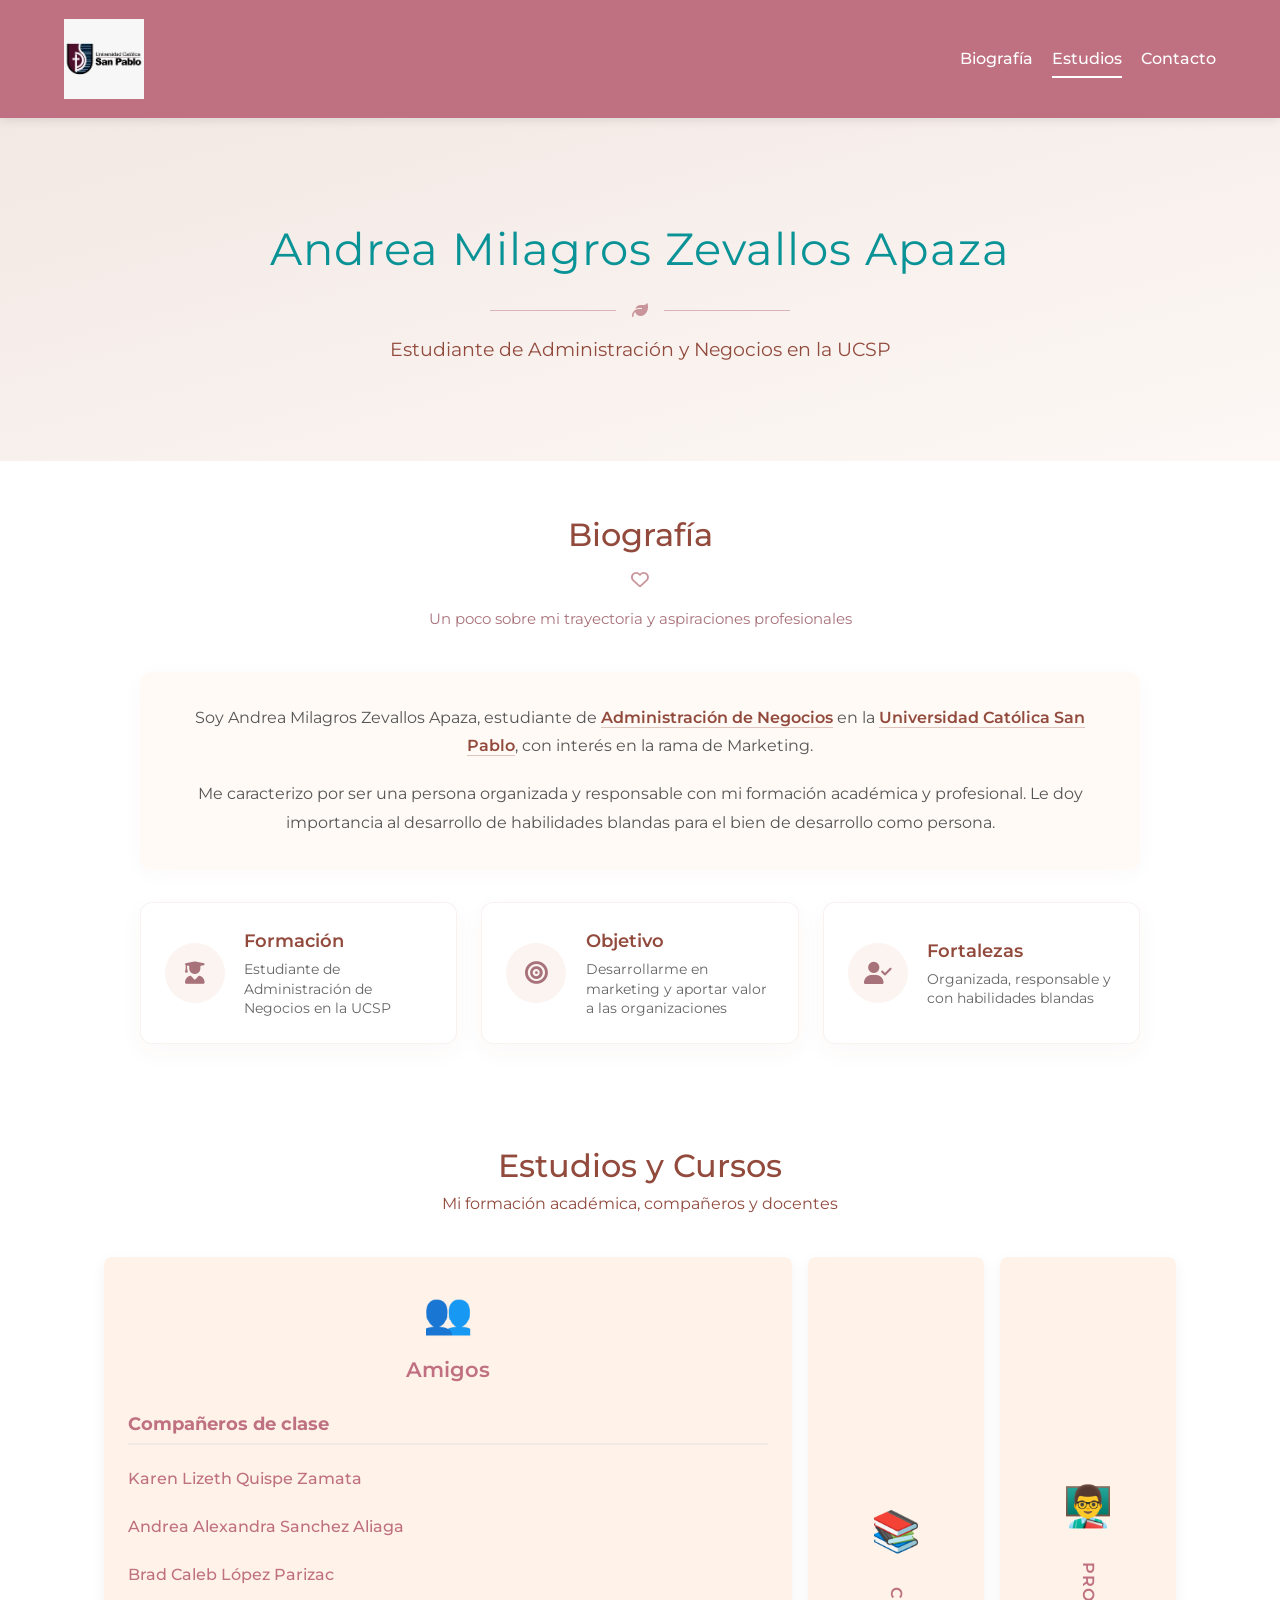
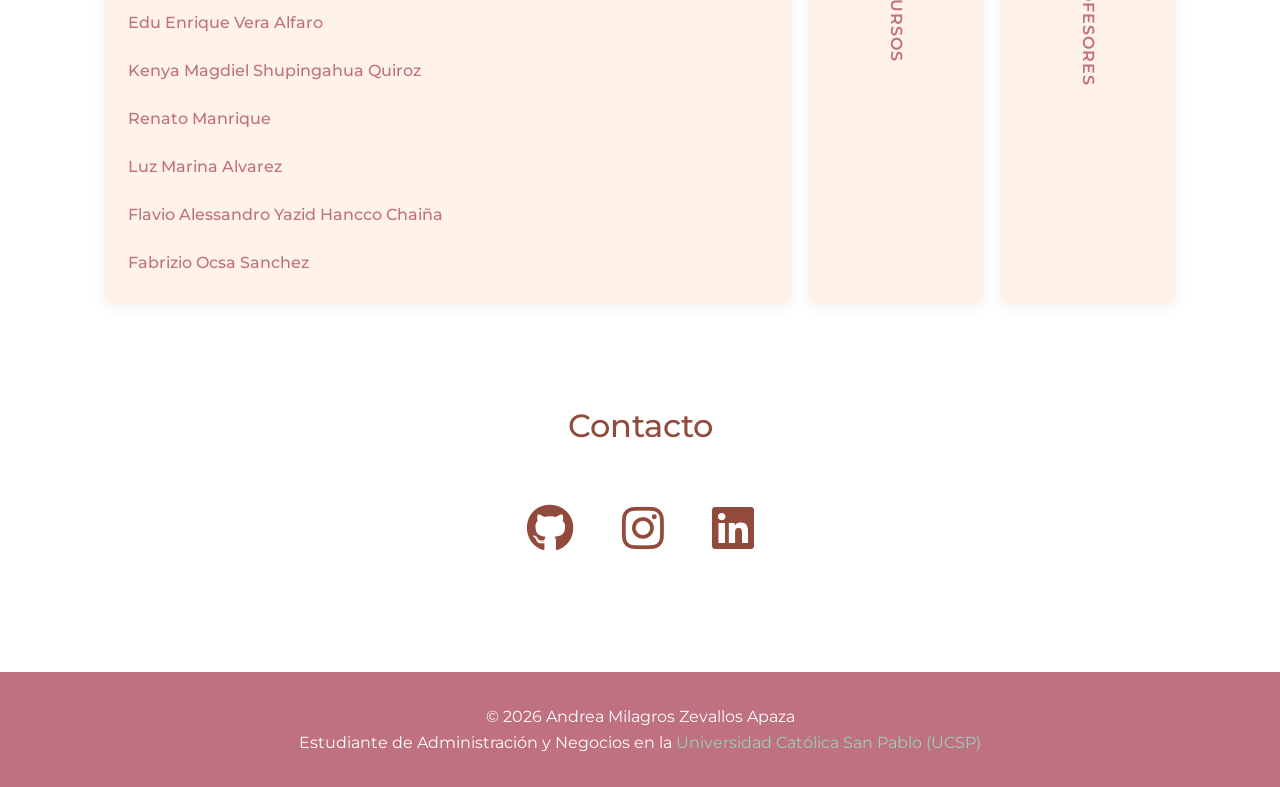
<file: index.html>
<!DOCTYPE html>
<html lang="es">
<head>
  <meta charset="UTF-8">
  <meta name="viewport" content="width=device-width, initial-scale=1.0">
  <meta name="description" content="Andrea Milagros Zevallos Apaza - Estudiante de Administración y Negocios en la UCSP. Especializada en Marketing, con enfoque en liderazgo y desarrollo profesional.">
  <meta name="keywords" content="Andrea Zevallos, administración negocios, marketing, UCSP, estudiante">
  <meta name="author" content="Andrea Milagros Zevallos Apaza">
  <meta name="language" content="es">
  <meta name="robots" content="index, follow">
  
  
  <meta property="og:title" content="Andrea Milagros Zevallos Apaza - Estudiante de Administración">
  <meta property="og:description" content="Conoce mi trayectoria académica, formación y aspiraciones profesionales en marketing y administración de negocios.">
  <meta property="og:type" content="website">
  <meta property="og:url" content="https://andreazevallos.github.io/">
  <meta property="og:image" content="https://andreazevallos.github.io/logo.webp">
  
  
  <meta name="twitter:card" content="summary">
  <meta name="twitter:title" content="Andrea Milagros Zevallos Apaza">
  <meta name="twitter:description" content="Estudiante de Administración y Negocios - Especializada en Marketing">
  <meta name="twitter:image" content="https://andreazevallos.github.io/logo.webp">
  
  
  <meta rel="canonical" href="https://andreazevallos.github.io/">
  
  <title>Andrea Milagros Zevallos Apaza - Administración y Negocios | UCSP</title>
  <link rel="icon" href="favicon.ico">
  <link href="https://fonts.googleapis.com/css2?family=Montserrat:wght@300;400;600&display=swap" rel="stylesheet">
  <link rel="stylesheet" href="https://cdnjs.cloudflare.com/ajax/libs/font-awesome/6.5.1/css/all.min.css">
  <link rel="stylesheet" href="styles.css">
  
  
  <script type="application/ld+json">
  {
    "@context": "https://schema.org",
    "@type": "Person",
    "name": "Andrea Milagros Zevallos Apaza",
    "url": "https://andreazevallos.github.io/",
    "image": "https://andreazevallos.github.io/logo.webp",
    "description": "Estudiante de Administración y Negocios en la UCSP especializada en Marketing",
    "jobTitle": "Estudiante",
    "affiliation": {
      "@type": "Organization",
      "name": "Universidad Católica San Pablo",
      "url": "https://ucsp.edu.pe/"
    },
    "sameAs": [
      "https://github.com/andreazevallos",
      "https://www.instagram.com/amza111004/",
      "https://www.linkedin.com/in/andrea-zevallos-0405a1241/"
    ]
  }
  </script>
</head>
<body>
  <header>
    <div class="logo"><img src="logo.webp" alt="Logo Andrea Zevallos"></div>
    <nav class="navbar" aria-label="Navegación principal">
      <a href="#biografia">Biografía</a>
      <a href="#estudios">Estudios</a>
      <a href="#contacto">Contacto</a>
    </nav>
  </header>

  <main>
    <section class="hero" aria-label="Presentación principal">
      <h1>Andrea Milagros Zevallos Apaza</h1>
      <div class="hero-divider">
        <span class="line"></span>
        <i class="fa-solid fa-leaf"></i>
        <span class="line"></span>
      </div>
      <p>Estudiante de Administración y Negocios en la UCSP</p>
    </section>

    <section id="biografia" class="content-section">
      <div class="section-title">
        <h2>Biografía</h2>
        <div class="title-divider">
          <i class="fa-regular fa-heart"></i>
        </div>
        <p class="subtitle">Un poco sobre mi trayectoria y aspiraciones profesionales</p>
      </div>
      
      <div class="bio-container">
        <div class="bio-main-card">
          <p>Soy Andrea Milagros Zevallos Apaza, estudiante de <a href="https://ucsp.edu.pe/carreras/administracion-negocios/" target="_blank" rel="noopener noreferrer">Administración de Negocios</a> en la <a href="https://ucsp.edu.pe/" target="_blank" rel="noopener noreferrer">Universidad Católica San Pablo</a>, con interés en la rama de Marketing.</p>
          <p>Me caracterizo por ser una persona organizada y responsable con mi formación académica y profesional. Le doy importancia al desarrollo de habilidades blandas para el bien de desarrollo como persona.</p>
        </div>

        <div class="bio-features-grid">
          
          <div class="feature-card">
            <div class="feature-icon-wrapper">
              <i class="fa-solid fa-user-graduate"></i>
            </div>
            <div class="feature-text">
              <h3>Formación</h3>
              <p>Estudiante de Administración de Negocios en la UCSP</p>
            </div>
          </div>

          <div class="feature-card">
            <div class="feature-icon-wrapper">
              <i class="fa-solid fa-bullseye"></i>
            </div>
            <div class="feature-text">
              <h3>Objetivo</h3>
              <p>Desarrollarme en marketing y aportar valor a las organizaciones</p>
            </div>
          </div>

          <div class="feature-card">
            <div class="feature-icon-wrapper">
              <i class="fa-solid fa-user-check"></i>
            </div>
            <div class="feature-text">
              <h3>Fortalezas</h3>
              <p>Organizada, responsable y con habilidades blandas</p>
            </div>
          </div>

        </div>
      </div>
    </section>

    <section id="estudios" class="content-section">
      <div class="section-title">
        <h2>Estudios y Cursos</h2>
        <p>Mi formación académica, compañeros y docentes</p>
      </div>
      
      <div class="interactive-accordion">
        
        <div class="accordion-item active">
          <div class="accordion-header">
            <span class="accordion-emoji" aria-label="Amigos y compañeros">👥</span>
            <h3 class="accordion-title">Amigos</h3>
          </div>
          <div class="accordion-content">
            <h3>Compañeros de clase</h3>
            <div class="collaborators">
              <a class="collaborator-link" href="https://karenzamata.github.io/Karenquispezamata.github.io/#contacto" target="_blank" rel="noopener noreferrer">Karen Lizeth Quispe Zamata</a>
              <a class="collaborator-link" href="https://andreasanchezaliaga.github.io/Andrea-Alexandra-S-nchez-Aliaga/" target="_blank" rel="noopener noreferrer">Andrea Alexandra Sanchez Aliaga</a>
              <a class="collaborator-link" href="https://caleb19-666.github.io/pagina-shrek/index.html#pasatiempos" target="_blank" rel="noopener noreferrer">Brad Caleb López Parizac</a>
              <a class="collaborator-link" href="https://edu-enrrique-vera-alfaro.github.io/edu-enrique-vera-alfaro/" target="_blank" rel="noopener noreferrer">Edu Enrique Vera Alfaro</a>
              <a class="collaborator-link" href="https://kenya-sq.github.io/Kenya-Shupingahua-Quiroz/" target="_blank" rel="noopener noreferrer">Kenya Magdiel Shupingahua Quiroz</a>
              <a class="collaborator-link" href="https://renatomanuelmanrique4-jpg.github.io/" target="_blank" rel="noopener noreferrer">Renato Manrique</a>
              <a class="collaborator-link" href="https://luz-marina-alvarez.netlify.app/" target="_blank" rel="noopener noreferrer">Luz Marina Alvarez</a>
              <a class="collaborator-link" href="https://flavio-hc.github.io/pagina-personal/" target="_blank" rel="noopener noreferrer">Flavio Alessandro Yazid Hancco Chaiña</a>
              <a class="collaborator-link" href="https://lorian0x.github.io/" target="_blank" rel="noopener noreferrer">Fabrizio Ocsa Sanchez</a>
            </div>
          </div>
        </div>

        <div class="accordion-item">
          <div class="accordion-header">
            <span class="accordion-emoji" aria-label="Cursos y materias">📚</span>
            <h3 class="accordion-title">Cursos</h3>
          </div>
          <div class="accordion-content">
            <h3>Cursos Actuales</h3>
            <ul>
              <li>Diseño de Estrategias Omnicanal</li>
              <li>Introducción a Computación</li>
              <li>Liderazgo</li>
              <li>Logística</li>
              <li>Microeconomía</li>
              <li>Teología II</li>
              <li>Moral</li>
              <li>Taller de Investigación I</li>
            </ul>
          </div>
        </div>

        <div class="accordion-item">
          <div class="accordion-header">
            <span class="accordion-emoji" aria-label="Profesores y docentes">👨‍🏫</span>
            <h3 class="accordion-title">Profesores</h3>
          </div>
          <div class="accordion-content">
            <h3>Docentes</h3>
            <ul>
              <li><a href="https://www.linkedin.com/in/ecuadrosv/" target="_blank" rel="noopener noreferrer">Ernesto Cuadros</a> - Introducción a la Computación</li>
              <li><a href="https://www.linkedin.com/in/rosmery-violeta-quispe-zavala-58374638/" target="_blank" rel="noopener noreferrer">Rosmery Violeta Quispe Zavala</a> - Introducción a la Computación</li>
              <li><a href="https://www.linkedin.com/in/ana-elizabeth-g%C3%B3mez-burns-4502263b/" target="_blank" rel="noopener noreferrer">Ana Elizabeth Gómez Burns</a> - Diseño de Estrategias Omnicanal</li>
              <li><a href="https://www.linkedin.com/in/ana-elizabeth-g%C3%B3mez-burns-4502263b/" target="_blank" rel="noopener noreferrer">Pablo Nuñez</a> - Liderazgo</li>
              <li><a href="https://www.linkedin.com/in/alfredo-betalleluz-3a4b75a3/" target="_blank" rel="noopener noreferrer">Alfredo Jaime Betalleluz Murillo</a> - Logística</li>
              <li><a href="https://www.linkedin.com/in/antonio-escobar-20612664/" target="_blank" rel="noopener noreferrer">Antonio Miguel Escobar Juárez</a> - Microeconomía</li>
              <li><a href="https://www.linkedin.com/in/joseph-zea-castillo-37065b264/" target="_blank" rel="noopener noreferrer">Joseph Efraín Zea Castillo</a> - Moral</li>
              <li><a href="https://www.linkedin.com/in/lieslie-gallegos-arias-investigador-renacyt-773713a5/" target="_blank" rel="noopener noreferrer">Lieslie Gallegos Arias</a> - Taller de Investigación I</li>
              <li><a href="https://www.linkedin.com/in/carlos-antonio-valdivia-laura-24838832/" target="_blank" rel="noopener noreferrer">Carlos Antonio Valdivia Laura</a> - Teología II</li>
            </ul>
          </div>
        </div>

      </div>
    </section>

    <section id="contacto" class="content-section">
      <div class="section-title">
        <h2>Contacto</h2>
      </div>
      
      <div class="social-container" role="list">
        
        <div class="social-item" role="listitem">
          <a href="https://github.com/andreazevallos" target="_blank" rel="noopener noreferrer" class="social-link" aria-label="Perfil de GitHub de Andrea Zevallos">
            <i class="fa-brands fa-github" aria-hidden="true"></i>
          </a>
        </div>

        <div class="social-item" role="listitem">
          <a href="https://www.instagram.com/amza111004/" target="_blank" rel="noopener noreferrer" class="social-link" aria-label="Perfil de Instagram de Andrea Zevallos">
            <i class="fa-brands fa-instagram" aria-hidden="true"></i>
          </a>
        </div>

        <div class="social-item" role="listitem">
          <a href="https://www.linkedin.com/in/andrea-zevallos-0405a1241/" target="_blank" rel="noopener noreferrer" class="social-link" aria-label="Perfil de LinkedIn de Andrea Zevallos">
            <i class="fa-brands fa-linkedin" aria-hidden="true"></i>
          </a>
        </div>

      </div>
    </section>
  </main>

  <footer role="contentinfo">
    <p>&copy; 2026 Andrea Milagros Zevallos Apaza</p>
    <p>Estudiante de Administración y Negocios en la <a href="https://ucsp.edu.pe/" target="_blank" rel="noopener noreferrer">Universidad Católica San Pablo (UCSP)</a></p>
  </footer>
  <script src="script.js"></script>
</body>
</html>
</file>
<file: styles.css>
:root {
  --primary-color: #bf7081;           
  --secondary-color: #0a9396;         
  --accent-color: #94d2bd;          
  --text-color: #023047;              
  --light-text: white;              
  --background: white;                
  --titleprincipal: #8B5E5A;        
  --item-bg: #fff2e8;               
}

* {
  margin: 0;
  padding: 0;
  box-sizing: border-box;
}

body {
  font-family: 'Montserrat', sans-serif;
  color: var(--text-color);
  background-color: var(--background);
  line-height: 1.6;
}

header {
  background-color: var(--primary-color);
  color: #924a3d;
  padding: 1.2rem 5%;
  display: flex;
  justify-content: space-between;
  align-items: center;
  flex-wrap: wrap;
  position: sticky;
  top: 0;
  z-index: 1000;
  box-shadow: 0 2px 10px rgba(0,0,0,0.1);
}

.logo {
  font-size: 1.6rem;
  font-weight: 600;
  display: flex;
  align-items: center;
}

.logo img {
  height: 80px;
  width: auto;
  object-fit: contain;
}

nav.navbar {
  display: flex;
  gap: 1.2rem;
  flex-wrap: wrap;
}

nav a {
  color: var(--light-text);
  text-decoration: none;
  font-weight: 500;
}

.hero {
  background: linear-gradient(to bottom right, #f2e8e4, #fdf8f5);
  color: var(--light-text);
  text-align: center;
  padding: 6rem 2rem;
  display: flex;
  flex-direction: column;
  align-items: center;
}

.hero h1 {
  font-size: 2.8rem;
  font-weight: 400;
  color: #0a9396;
  letter-spacing: 1px;
}

.hero-divider {
  display: flex;
  align-items: center;
  gap: 1rem;
  margin: 1rem 0;
  width: 100%;
  max-width: 300px;
}

.hero-divider .line {
  flex: 1;
  height: 1px;
  background-color: #dcb3b7;
}

.hero-divider i {
  color: #c9949a;
  font-size: 1rem;
}

.hero p {
  font-size: 1.2rem;
  color: #924a3d;
  font-weight: 400;
}

main {
  display: block;
}

.content-section {
  padding: 3rem 5%;
  max-width: 1200px;
  margin: 0 auto;
}

.section-title {
  text-align: center;
  margin-bottom: 2.5rem;
}

.section-title h2 {
  font-size: 2rem;
  color: #924a3d;
  font-weight: 500;
}

.title-divider {
  margin: 0.4rem 0 0.8rem 0;
  color: #c9949a;
  font-size: 1.1rem;
}

.section-title .subtitle {
  color: #a8727a;
  font-size: 0.95rem;
  font-weight: 400;
}

.section-title p {
  color: #924a3d;
  font-size: 1rem;
}


.interactive-accordion {
  display: flex;
  gap: 1rem;
  width: 100%;
  min-height: 340px;
  margin-top: 1.5rem;
}

.accordion-item {
  background: var(--item-bg);
  flex: 1;
  border-radius: 8px;
  padding: 1.5rem;
  cursor: pointer;
  overflow: hidden;
  transition: all 0.5s cubic-bezier(0.25, 1, 0.5, 1);
  box-shadow: 0 5px 15px rgba(0,0,0,0.05);
  display: flex;
  flex-direction: column;
  position: relative;
}


.bio-container {
  max-width: 1000px;
  margin: 0 auto;
  display: flex;
  flex-direction: column;
  gap: 2rem;
}


.bio-main-card {
  background: rgba(255, 242, 232, 0.4);
  padding: 2rem 2.5rem;
  border-radius: 12px;
  box-shadow: 0 4px 20px rgba(146, 74, 61, 0.03);
  text-align: center;
}

.bio-main-card p {
  color: #555;
  font-size: 1rem;
  margin-bottom: 1.2rem;
  line-height: 1.8;
}

.bio-main-card p:last-child {
  margin-bottom: 0;
}

.bio-main-card a {
  color: #924a3d;
  text-decoration: none;
  font-weight: 600;
  border-bottom: 1px solid rgba(146, 74, 61, 0.3);
  transition: border-color 0.3s;
}

.bio-main-card a:hover {
  border-color: #924a3d;
}


.bio-features-grid {
  display: grid;
  grid-template-columns: repeat(auto-fit, minmax(280px, 1fr));
  gap: 1.5rem;
}

.feature-card {
  background: #ffffff;
  padding: 1.5rem;
  border-radius: 12px;
  box-shadow: 0 8px 24px rgba(146, 74, 61, 0.04);
  display: flex;
  align-items: center;
  gap: 1.2rem;
  border: 1px solid rgba(242, 232, 228, 0.5);
  transition: transform 0.3s ease;
}

.feature-card:hover {
  transform: translateY(-3px);
}


.feature-icon-wrapper {
  background-color: #fcf4f0;
  width: 60px;
  height: 60px;
  border-radius: 50%;
  display: flex;
  justify-content: center;
  align-items: center;
  flex-shrink: 0;
}

.feature-icon-wrapper i {
  color: #a8727a;
  font-size: 1.4rem;
}


.feature-text h3 {
  color: #924a3d;
  font-size: 1.1rem;
  font-weight: 600;
  margin-bottom: 0.3rem;
}

.feature-text p {
  color: #666;
  font-size: 0.88rem;
  line-height: 1.4;
}


.accordion-item.active {
  flex: 5;
  cursor: default;
}


.accordion-header {
  display: flex;
  flex-direction: column;
  align-items: center;
  justify-content: center;
  text-align: center;
  margin-bottom: 1rem;
  transition: all 0.3s ease;
}

.accordion-emoji {
  font-size: 2.5rem;
  margin-bottom: 0.5rem;
  display: block;
}

.accordion-title {
  color: var(--primary-color);
  font-size: 1.3rem;
  font-weight: 600;
  white-space: nowrap;
}


.accordion-item:not(.active) .accordion-header {
  margin-bottom: 0;
  height: 100%;
}

.accordion-item:not(.active) .accordion-title {
  writing-mode: vertical-rl;
  text-transform: uppercase;
  letter-spacing: 1px;
  font-size: 1rem;
  margin-top: 1rem;
}


.accordion-content {
  opacity: 0;
  visibility: hidden;
  max-height: 0;
  transition: opacity 0.3s ease, visibility 0.3s ease;
}

.accordion-item.active .accordion-content {
  opacity: 1;
  visibility: visible;
  max-height: 1000px;
  margin-top: 0.5rem;
}

.accordion-content h3 {
  color: var(--primary-color);
  font-size: 1.1rem;
  margin-bottom: 1rem;
  border-bottom: 2px solid #f2e8e4;
  padding-bottom: 0.3rem;
}

.accordion-content ul {
  padding-left: 1.2rem;
}

.accordion-content li {
  color: #444;
  font-size: 0.95rem;
  margin-bottom: 0.8rem;
}

.collaborators {
  display: flex;
  flex-direction: column;
  gap: 0.8rem;
}

.collaborator-link {
  color: var(--primary-color);
  text-decoration: none;
  font-weight: 500;
  font-size: 1rem;
  padding: 0.3rem 0;
  display: inline-block;
}

.collaborator-link:hover {
  text-decoration: underline;
}

.contact-info {
  text-align: center;
  margin-top: 1.5rem;
}

.contact-info a {
  color: var(--primary-color);
  text-decoration: none;
}

footer {
  background-color: var(--primary-color);
  color: #ffffff;
  text-align: center;
  padding: 2rem 1rem;
  margin-top: 3rem;
}

footer a {
  color: var(--accent-color);
  text-decoration: none;
}


@media (max-width: 768px) {
  header {
    flex-direction: column;
    align-items: flex-start;
  }

  nav.navbar {
    flex-direction: column;
    gap: 0.5rem;
    margin-top: 1rem;
  }

  .hero h1 {
    font-size: 2rem;
  }

  
  .interactive-accordion {
    flex-direction: column;
    min-height: auto;
  }
  
  .accordion-item {
    flex: none;
    width: 100%;
    min-height: 80px;
  }
  
  .accordion-item.active {
    flex: none;
  }
  
  .accordion-item:not(.active) .accordion-header {
    flex-direction: row;
    gap: 1rem;
    justify-content: flex-start;
  }
  
  .accordion-item:not(.active) .accordion-title {
    writing-mode: horizontal-tb;
    margin-top: 0;
  }
  
  .accordion-emoji {
    font-size: 1.8rem;
    margin-bottom: 0;
  }
}

@media (max-width: 480px) {
  .hero {
    padding: 3rem 1.5rem;
  }

  .hero h1 {
    font-size: 1.6rem;
  }
}


.social-container {
  display: flex;
  justify-content: center;
  align-items: flex-start;
  gap: 3rem; 
  margin-top: 2rem;
  flex-wrap: wrap; 
}

.social-item {
  display: flex;
  flex-direction: column;
  align-items: center;
  text-align: center;
  max-width: 150px;
}

.social-link {
  color: #924a3d; 
  font-size: 3rem; 
  text-decoration: none;
  transition: transform 0.3s ease, color 0.3s ease;
  margin-bottom: 0.5rem;
}


.social-link:hover {
  transform: scale(1.1);
  color: var(--primary-color); 
}

.social-text {
  font-size: 0.9rem;
  color: var(--text-color);
  font-weight: 500;
  margin-top: 0.3rem;
}


nav.navbar a {
  position: relative;
  padding: 0.4rem 0;
  transition: color 0.3s ease;
}


nav.navbar a::after {
  content: '';
  position: absolute;
  bottom: 0;
  left: 0;
  width: 100%;
  height: 2px;
  background-color: var(--light-text); 
  transform: scaleX(0);
  transform-origin: right;
  transition: transform 0.3s cubic-bezier(0.25, 1, 0.5, 1);
}


nav.navbar a.active::after,
nav.navbar a:hover::after {
  transform: scaleX(1);
  transform-origin: left;
}
</file>
